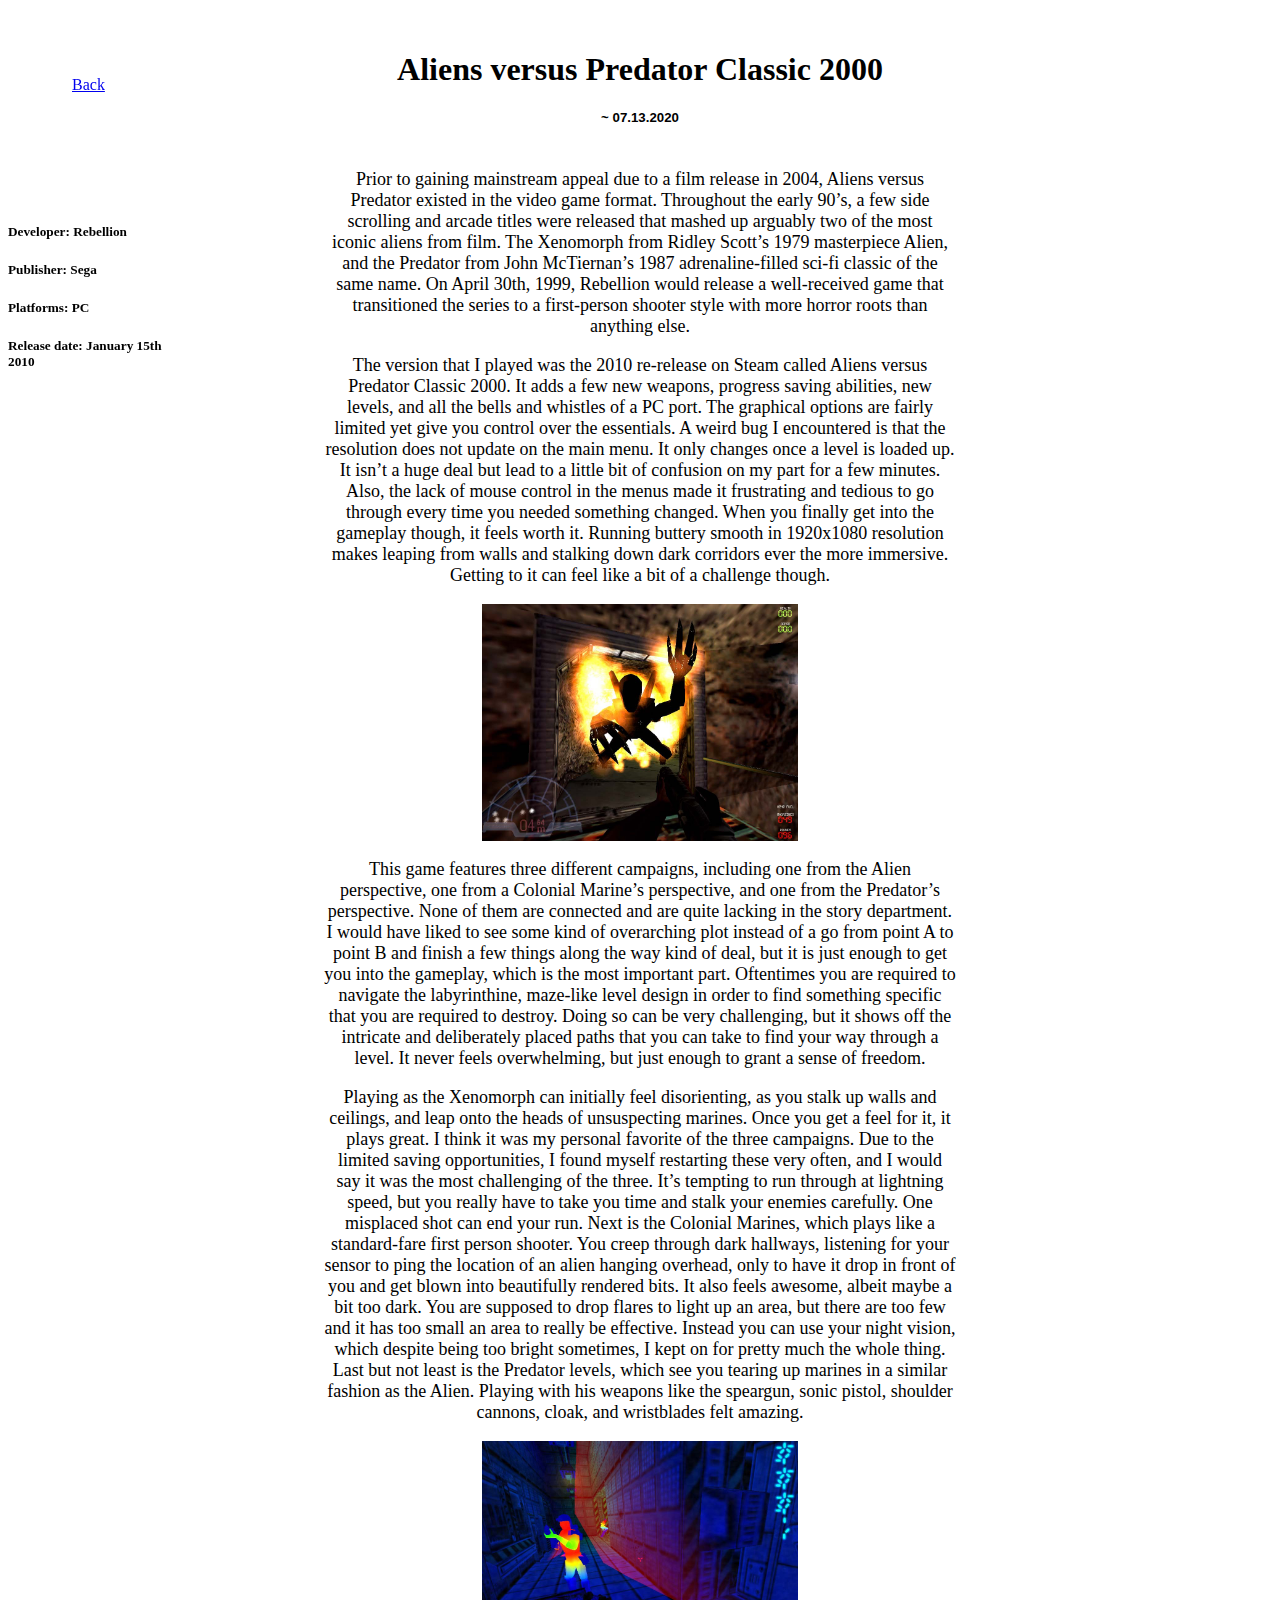
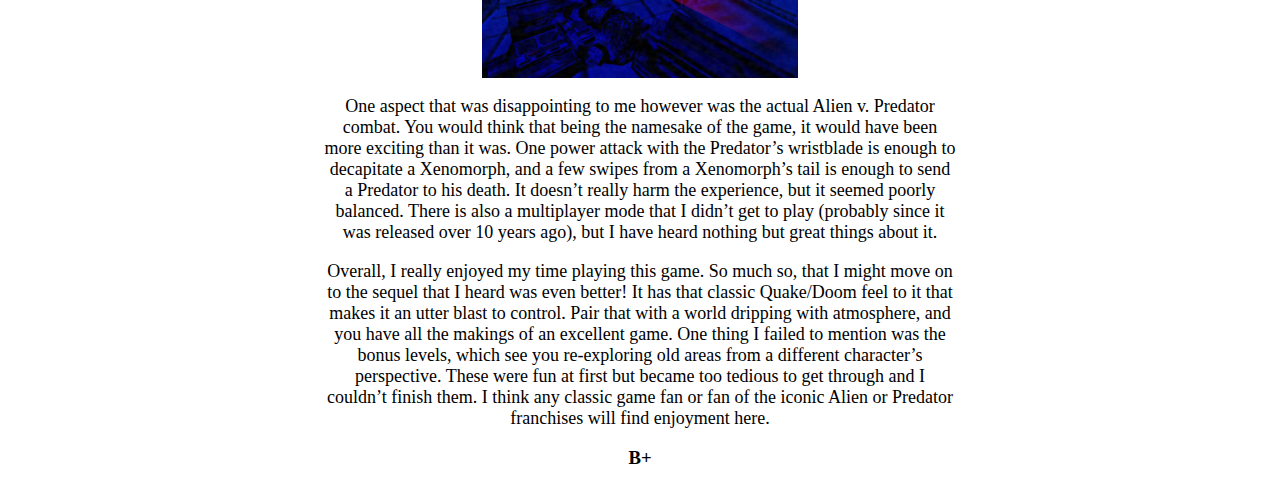
<file: avp1.html>
<html>
    <head>
        <title>Aliens versus Predator Classic 2000</title>
        <link type="text/css" rel="stylesheet" href="styles.css"/>
    </head>

   <body>

        <div style="width: 100%; height: 100px; border: 1px;border-radius: 50px;">
            <a href="index.html" class="button1" style="border-radius: 50px;margin-left: 5%;margin-top: 2%; position: fixed;">Back</a>
            <h1 style = "text-align: center; color: black; font-family: 'Trebuchet MS';margin-top: 4%;">Aliens versus Predator Classic 2000</h1>
            <h5 style="text-align: center; font-family: 'Trebuchet MS', 'Lucida Sans Unicode', 'Lucida Grande', 'Lucida Sans', Arial, sans-serif;"> ~ 07.13.2020</h5>
        </div>
       
        <div style="width: 13%; height: 500px; border:2px;float: left;margin-top: 4%; position: fixed;">
          <h5>Developer: Rebellion</h5>
          <h5>Publisher: Sega</h5>
          <h5>Platforms: PC</h5>
          <h5>Release date: January 15th 2010</h5>
        </div>



        <div style="width: 100%; text-align: center;">
                 <div style="width: 50%; display: inline-block; text-align: center;">
                    <p style="color: black; font-size: 18;">
                        Prior to gaining mainstream appeal due to a film release in 2004, Aliens versus Predator 
                        existed in the video game format. Throughout the early 90’s, a few side scrolling and arcade
                        titles were released that mashed up arguably two of the most iconic aliens from film. The
                        Xenomorph from Ridley Scott’s 1979 masterpiece Alien, and the Predator from John McTiernan’s 
                        1987 adrenaline-filled sci-fi classic of the same name. On April 30th, 1999, Rebellion would 
                        release a well-received game that transitioned the series to a first-person shooter style with 
                        more horror roots than anything else.
            </p>  
                
            <p style="color: black; font-size: 18;">
                    The version that I played was the 2010 re-release on Steam called Aliens versus Predator Classic 2000. 
                    It adds a few new weapons, progress saving abilities, new levels, and all the bells and whistles of a PC 
                    port. The graphical options are fairly limited yet give you control over the essentials. A weird bug I encountered 
                    is that the resolution does not update on the main menu. It only changes once a level is loaded up. It isn’t a huge 
                    deal but lead to a little bit of confusion on my part for a few minutes. Also, the lack of mouse control in the menus
                    made it frustrating and tedious to go through every time you needed something changed. When you finally get into the 
                    gameplay though, it feels worth it. Running buttery smooth in 1920x1080 resolution makes leaping from walls and stalking 
                    down dark corridors ever the more immersive. Getting to it can feel like a bit of a challenge though.
            </p> 
            <img src="avpsc1.jpg" style="width: 50%;">
            <p style="color: black; font-size: 18;">
                This game features three different campaigns, including one from the Alien perspective, one from a Colonial Marine’s perspective, 
                and one from the Predator’s perspective. None of them are connected and are quite lacking in the story department. I would have 
                liked to see some kind of overarching plot instead of a go from point A to point B and finish a few things along the way kind of 
                deal, but it is just enough to get you into the gameplay, which is the most important part. Oftentimes you are required to navigate the 
                labyrinthine, maze-like level design in order to find something specific that you are required to destroy. Doing so can be very challenging, 
                but it shows off the intricate and deliberately placed paths that you can take to find your way through a level. It never feels overwhelming, 
                but just enough to grant a sense of freedom. 
            </p> 
            
            <p style="color: black; font-size: 18;">
                Playing as the Xenomorph can initially feel disorienting, as you stalk up walls and ceilings, and leap onto the heads of unsuspecting marines. 
                Once you get a feel for it, it plays great. I think it was my personal favorite of the three campaigns. Due to the limited saving opportunities, 
                I found myself restarting these very often, and I would say it was the most challenging of the three. It’s tempting to run through at lightning speed, 
                but you really have to take you time and stalk your enemies carefully. One misplaced shot can end your run. Next is the Colonial Marines, which plays like 
                a standard-fare first person shooter. You creep through dark hallways, listening for your sensor to ping the location of an alien hanging overhead, only to have 
                it drop in front of you and get blown into beautifully rendered bits. It also feels awesome, albeit maybe a bit too dark. You are supposed to drop flares to light 
                up an area, but there are too few and it has too small an area to really be effective. Instead you can use your night vision, which despite being too bright sometimes, 
                I kept on for pretty much the whole thing. Last but not least is the Predator levels, which see you tearing up marines in a similar fashion as the Alien. Playing with his weapons 
                like the speargun, sonic pistol, shoulder cannons, cloak, and wristblades felt amazing. 
            </p> 
            <img src="avpsc2.jpg" style="width: 50%;">
            <p style="color: black; font-size: 18;">
                One aspect that was disappointing to me however was the actual Alien v. Predator combat. You would think that being the namesake of the game, it would have been more exciting than 
                it was. One power attack with the Predator’s wristblade is enough to decapitate a Xenomorph, and a few swipes from a Xenomorph’s tail is enough to send a Predator to his death. 
                It doesn’t really harm the experience, but it seemed poorly balanced. There is also a multiplayer mode that I didn’t get to play (probably since it was released over 10 years ago), 
                but I have heard nothing but great things about it.
            </p> 

            <p style="color: black; font-size: 18;">
                Overall, I really enjoyed my time playing this game. So much so, that I might move on to the sequel that I heard was even better! It has that classic Quake/Doom feel to it that makes it an 
                utter blast to control. Pair that with a world dripping with atmosphere, and you have all the makings of an excellent game. One thing I failed to mention was the bonus levels, which see you 
                re-exploring old areas from a different character’s perspective. These were fun at first but became too tedious to get through and I couldn’t finish them. I think any classic game fan or fan 
                of the iconic Alien or Predator franchises will find enjoyment here.
            </p> 
            <h3>B+</h3>
                  
                </div>        
        </div>
                 
    </body>





</html>
</file>
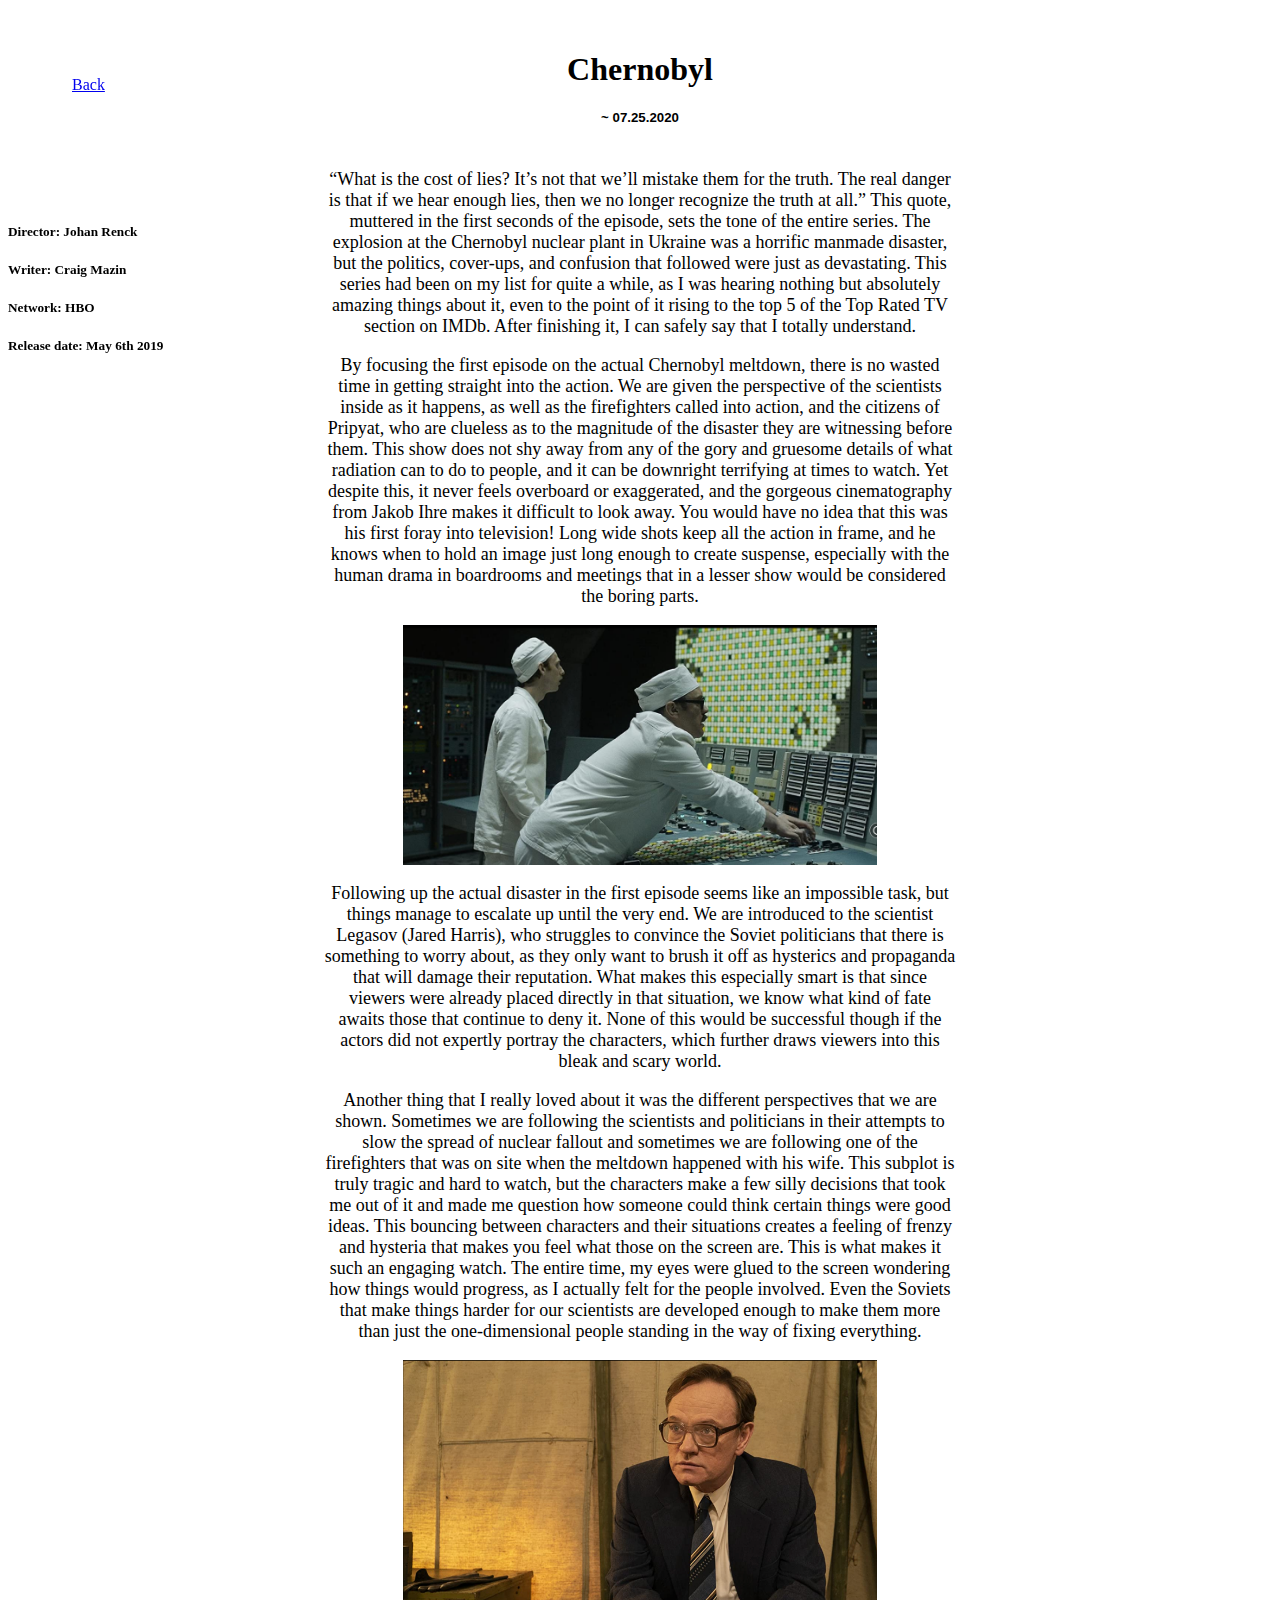
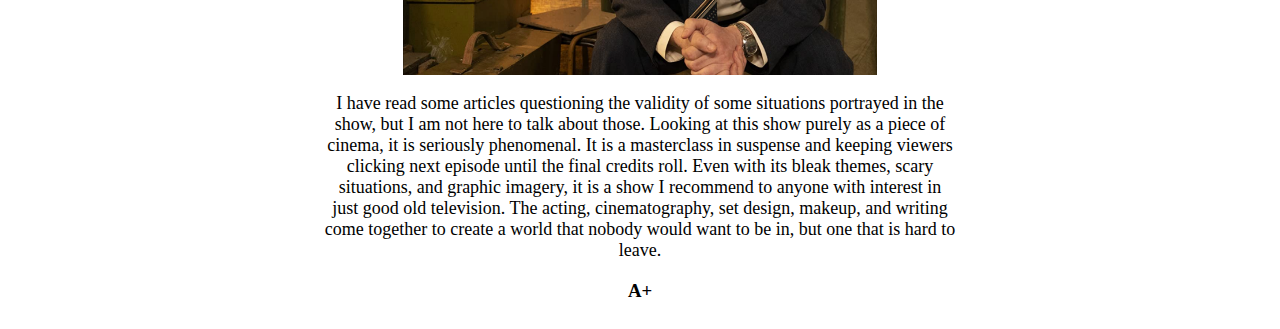
<file: chernobylreview.html>
<html>
    <head>
        <title>Chernobyl TV Series Review</title>
        <link type="text/css" rel="stylesheet" href="styles.css"/>
    </head>

   <body>

        <div style="width: 100%; height: 100px; border: 1px;border-radius: 50px;">
            <a href="index.html" class="button1" style="border-radius: 50px;margin-left: 5%;margin-top: 2%; position: fixed;">Back</a>
            <h1 style = "text-align: center; color: black; font-family: 'Trebuchet MS';margin-top: 4%;">Chernobyl</h1>
            <h5 style="text-align: center; font-family: 'Trebuchet MS', 'Lucida Sans Unicode', 'Lucida Grande', 'Lucida Sans', Arial, sans-serif;"> ~ 07.25.2020</h5>
        </div>
       
        <div style="width: 13%; height: 500px; border:2px;float: left;margin-top: 4%; position: fixed;">
          <h5>Director: Johan Renck</h5>
          <h5>Writer: Craig Mazin</h5>
          <h5>Network: HBO</h5>
          <h5>Release date: May 6th 2019</h5>
        </div>



        <div style="width: 100%; text-align: center;">
                 <div style="width: 50%; display: inline-block; text-align: center;">
                    <p style="color: black; font-size: 18;">
                        “What is the cost of lies? It’s not that we’ll mistake them for the truth. The real danger is that if 
                        we hear enough lies, then we no longer recognize the truth at all.” This quote, muttered in the first seconds 
                        of the episode, sets the tone of the entire series. The explosion at the Chernobyl nuclear plant in Ukraine was 
                        a horrific manmade disaster, but the politics, cover-ups, and confusion that followed were just as devastating. 
                        This series had been on my list for quite a while, as I was hearing nothing but absolutely amazing things about it, 
                        even to the point of it rising to the top 5 of the Top Rated TV section on IMDb. After finishing it, I can safely say 
                        that I totally understand.
            </p>  
                
            <p style="color: black; font-size: 18;">
                By focusing the first episode on the actual Chernobyl meltdown, there is no wasted time in getting straight into the action. 
                We are given the perspective of the scientists inside as it happens, as well as the firefighters called into action, and the citizens of Pripyat, 
                who are clueless as to the magnitude of the disaster they are witnessing before them. This show does not shy away from any of the gory and gruesome details of what 
                radiation can to do to people, and it can be downright terrifying at times to watch. Yet despite this, it never feels overboard or exaggerated, and the gorgeous cinematography from 
                Jakob Ihre makes it difficult to look away. You would have no idea that this was his first foray into television! Long wide shots keep all the action in frame, and he knows when to hold an 
                image just long enough to create suspense, especially with the human drama in boardrooms and meetings that in a lesser show would be considered the boring parts.
            </p> 
            <img src="chernobylsc2.png" style="width: 75%;">
            <p style="color: black; font-size: 18;">
                Following up the actual disaster in the first episode seems like an impossible task, but things manage to escalate up until the very end. We are introduced to the scientist Legasov 
                (Jared Harris), who struggles to convince the Soviet politicians that there is something to worry about, as they only want to brush it off as hysterics and propaganda that will damage their reputation. 
                What makes this especially smart is that since viewers were already placed directly in that situation, we know what kind of fate awaits those that continue to deny it.  None of this would be successful though if the actors 
                did not expertly portray the characters, which further draws viewers into this bleak and scary world. 
            </p> 
            
            <p style="color: black; font-size: 18;">
                Another thing that I really loved about it was the different perspectives that we are shown. Sometimes we are following the scientists and politicians in their attempts to slow the spread of nuclear fallout and sometimes we are following 
                one of the firefighters that was on site when the meltdown happened with his wife. This subplot is truly tragic and hard to watch, but the characters make a few silly decisions that took me out of it and made me question how someone could think 
                certain things were good ideas. This bouncing between characters and their situations creates a feeling of frenzy and hysteria that makes you feel what those on the screen are. This is what makes it such an engaging watch. The entire time, my eyes were glued 
                to the screen wondering how things would progress, as I actually felt for the people involved. Even the Soviets that make things harder for our scientists are developed enough to make them more than just the one-dimensional people standing in the way of fixing everything.
            </p> 
            <img src="chernobylsc1.png" style="width: 75%;">
            <p style="color: black; font-size: 18;">
                I have read some articles questioning the validity of some situations portrayed in the show, but I am not here to talk about those. Looking at this show purely as a piece of cinema, it is seriously phenomenal. It is a masterclass in suspense and keeping viewers 
                clicking next episode until the final credits roll. Even with its bleak themes, scary situations, and graphic imagery, it is a show I recommend to anyone with interest in just good old television. The acting, cinematography, set design, makeup, and writing come together to 
                create a world that nobody would want to be in, but one that is hard to leave.  
            </p> 

            <h3>A+</h3>
                  
                </div>        
        </div>
                 
    </body>





</html>
</file>
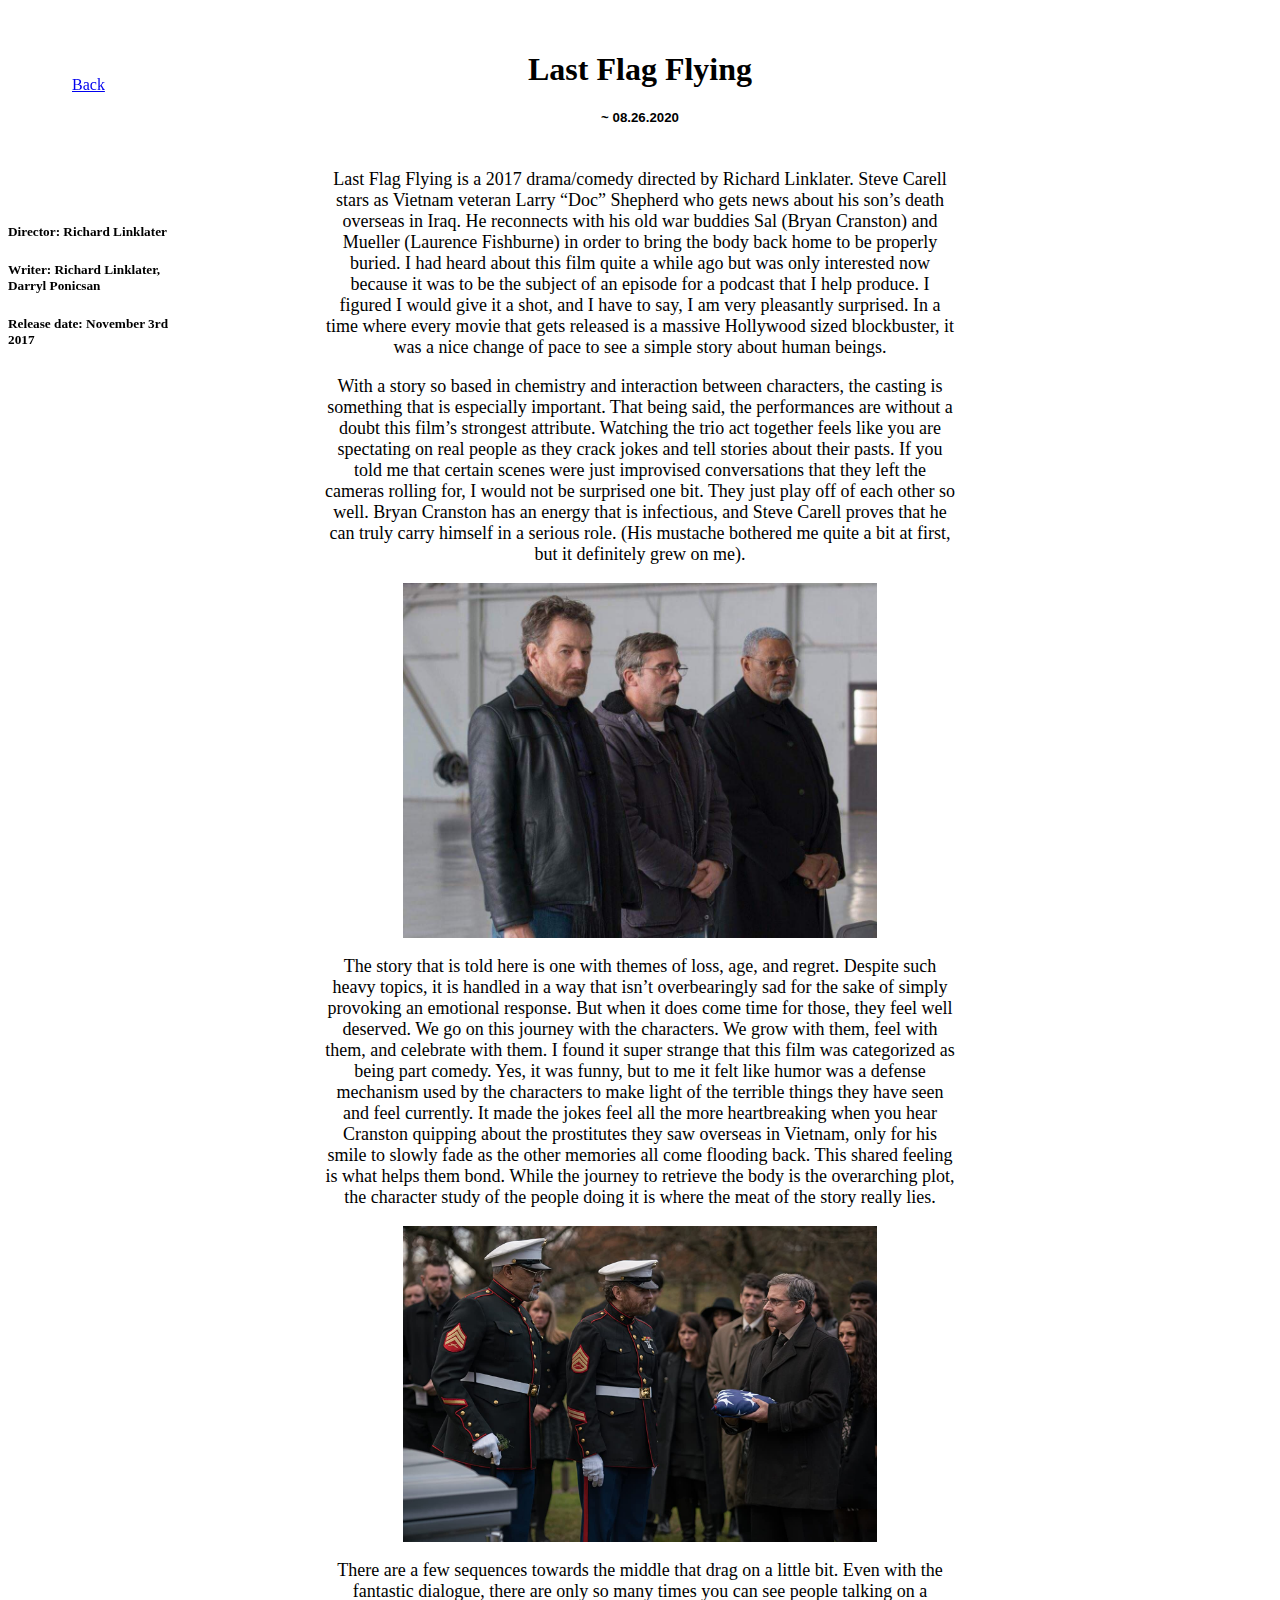
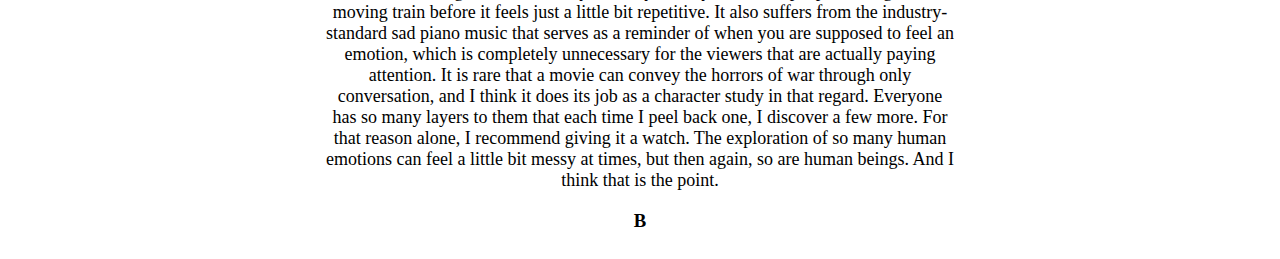
<file: lastflagflying.html>
<html>
    <head>
        <title>Last Flag Flying Review</title>
        <link type="text/css" rel="stylesheet" href="styles.css"/>
    </head>

   <body>

        <div style="width: 100%; height: 100px; border: 1px;border-radius: 50px;">
            <a href="index.html" class="button1" style="border-radius: 50px;margin-left: 5%;margin-top: 2%; position: fixed;">Back</a>
            <h1 style = "text-align: center; color: black; font-family: 'Trebuchet MS';margin-top: 4%;">Last Flag Flying</h1>
            <h5 style="text-align: center; font-family: 'Trebuchet MS', 'Lucida Sans Unicode', 'Lucida Grande', 'Lucida Sans', Arial, sans-serif;"> ~ 08.26.2020</h5>
        </div>
       
        <div style="width: 13%; height: 500px; border:2px;float: left;margin-top: 4%; position: fixed;">
          <h5>Director: Richard Linklater</h5>
          <h5>Writer: Richard Linklater, Darryl Ponicsan</h5>
          <h5>Release date: November 3rd 2017</h5>
        </div>



        <div style="width: 100%; text-align: center;">
                 <div style="width: 50%; display: inline-block; text-align: center;">
                    <p style="color: black; font-size: 18;">
                        Last Flag Flying is a 2017 drama/comedy directed by Richard Linklater. Steve Carell stars as Vietnam veteran Larry “Doc” Shepherd who gets news about his son’s death overseas in Iraq. 
                        He reconnects with his old war buddies Sal (Bryan Cranston) and Mueller (Laurence Fishburne) in order to bring the body back home to be properly buried. I had heard about this film quite a
                        while ago but was only interested now because it was to be the subject of an episode for a podcast that I help produce. I figured I would give it a shot, and I have to say, I am very pleasantly 
                        surprised. In a time where every movie that gets released is a massive Hollywood sized blockbuster, it was a nice change of pace to see a simple story about human beings. 
            </p>  
                
            <p style="color: black; font-size: 18;">
                With a story so based in chemistry and interaction between characters, the casting is something that is especially important. That being said, the performances are without a doubt this film’s strongest attribute. 
                Watching the trio act together feels like you are spectating on real people as they crack jokes and tell stories about their pasts. If you told me that certain scenes were just improvised conversations that they left the cameras rolling for, 
                I would not be surprised one bit. They just play off of each other so well. Bryan Cranston has an energy that is infectious, and Steve Carell proves that he can truly carry himself in a serious role. (His mustache bothered me quite a bit at first, but it definitely grew on me).
            </p> 
            <img src="lff1.jpg" style="width: 75%;">
            <p style="color: black; font-size: 18;">
                The story that is told here is one with themes of loss, age, and regret. Despite such heavy topics, it is handled in a way that isn’t overbearingly sad for the sake of simply provoking an emotional response. But when it does come time for those, they feel well deserved. We go on this journey with the characters. 
                We grow with them, feel with them, and celebrate with them. I found it super strange that this film was categorized as being part comedy. Yes, it was funny, but to me it felt like humor was a defense mechanism used by the characters to make light of the terrible things they have seen and feel currently. 
                It made the jokes feel all the more heartbreaking when you hear Cranston quipping about the prostitutes they saw overseas in Vietnam, only for his smile to slowly fade as the other memories all come flooding back. This shared feeling is what helps them bond. While the journey to retrieve the body is the overarching plot, 
                the character study of the people doing it is where the meat of the story really lies.
            </p> 
            <img src="lff2.jpg" style="width: 75%;">
            <p style="color: black; font-size: 18;">
                There are a few sequences towards the middle that drag on a little bit. Even with the fantastic dialogue, there are only so many times you can see people talking on a moving train before it feels just a little bit repetitive. It also suffers from the industry-standard sad piano music that serves as a reminder of when you are supposed to 
                feel an emotion, which is completely unnecessary for the viewers that are actually paying attention. It is rare that a movie can convey the horrors of war through only conversation, and I think it does its job as a character study in that regard. Everyone has so many layers to them that each time I peel back one, I discover a few more. 
                For that reason alone, I recommend giving it a watch. The exploration of so many human emotions can feel a little bit messy at times, but then again, so are human beings. And I think that is the point. 
            </p> 
            


            <h3>B</h3>
                  
                </div>        
        </div>
                 
    </body>





</html>
</file>
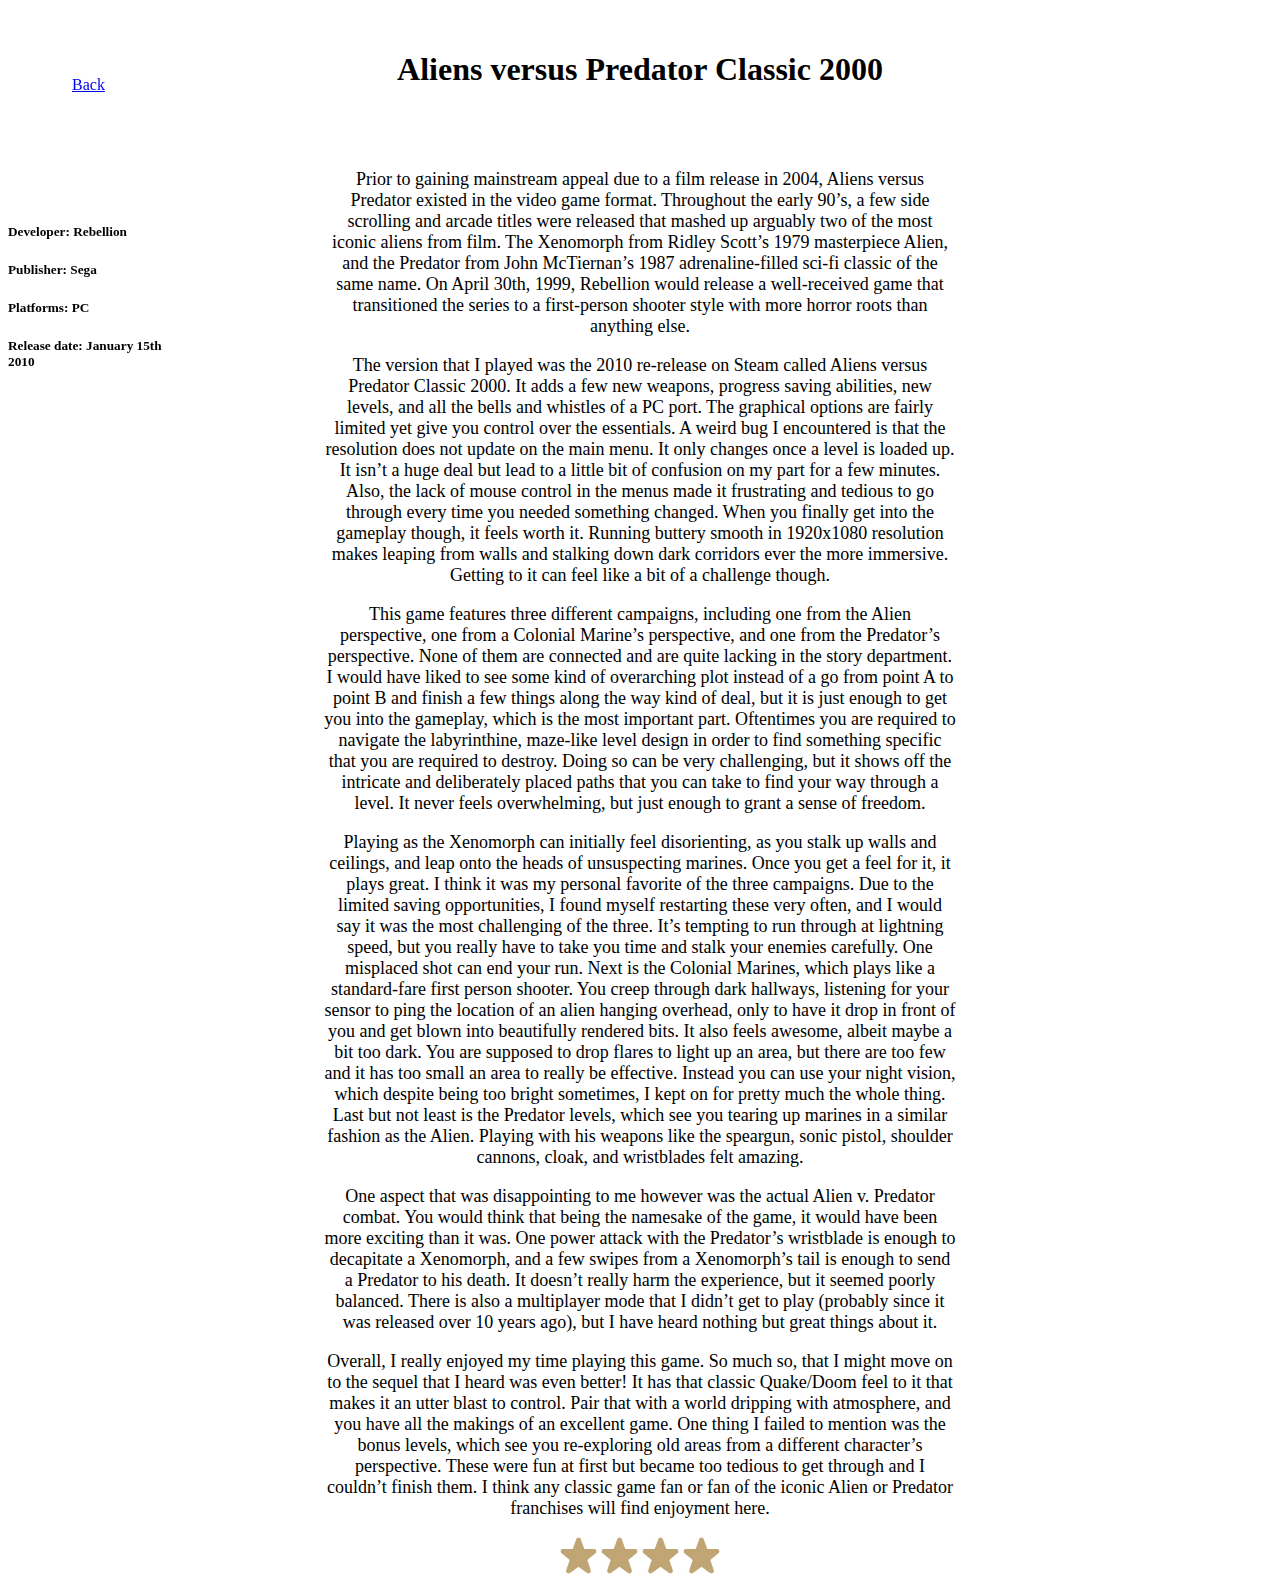
<file: testreviewpage.html>
<html>
    <head>
        <title>Aliens versus Predator Classic 2000</title>
        <link type="text/css" rel="stylesheet" href="styles.css"/>
    </head>

   <body>

        <div style="width: 100%; height: 100px; border: 1px;border-radius: 50px;">
            <a href="index.html" class="button1" style="border-radius: 50px;margin-left: 5%;margin-top: 2%; position: fixed;">Back</a>
            <h1 style = "text-align: center; color: black; font-family: 'Trebuchet MS';margin-top: 4%;">Aliens versus Predator Classic 2000</h1>
        </div>
       
        <div style="width: 13%; height: 500px; border:2px;float: left;margin-top: 4%; position: fixed;">
          <h5>Developer: Rebellion</h5>
          <h5>Publisher: Sega</h5>
          <h5>Platforms: PC</h5>
          <h5>Release date: January 15th 2010</h5>
        </div>



        <div style="width: 100%; text-align: center;">
                 <div style="width: 50%; display: inline-block; text-align: center;">
                    <p style="color: black; font-size: 18;">
                        Prior to gaining mainstream appeal due to a film release in 2004, Aliens versus Predator 
                        existed in the video game format. Throughout the early 90’s, a few side scrolling and arcade
                        titles were released that mashed up arguably two of the most iconic aliens from film. The
                        Xenomorph from Ridley Scott’s 1979 masterpiece Alien, and the Predator from John McTiernan’s 
                        1987 adrenaline-filled sci-fi classic of the same name. On April 30th, 1999, Rebellion would 
                        release a well-received game that transitioned the series to a first-person shooter style with 
                        more horror roots than anything else.
            </p>  
                
            <p style="color: black; font-size: 18;">
                    The version that I played was the 2010 re-release on Steam called Aliens versus Predator Classic 2000. 
                    It adds a few new weapons, progress saving abilities, new levels, and all the bells and whistles of a PC 
                    port. The graphical options are fairly limited yet give you control over the essentials. A weird bug I encountered 
                    is that the resolution does not update on the main menu. It only changes once a level is loaded up. It isn’t a huge 
                    deal but lead to a little bit of confusion on my part for a few minutes. Also, the lack of mouse control in the menus
                    made it frustrating and tedious to go through every time you needed something changed. When you finally get into the 
                    gameplay though, it feels worth it. Running buttery smooth in 1920x1080 resolution makes leaping from walls and stalking 
                    down dark corridors ever the more immersive. Getting to it can feel like a bit of a challenge though.
            </p> 

            <p style="color: black; font-size: 18;">
                This game features three different campaigns, including one from the Alien perspective, one from a Colonial Marine’s perspective, 
                and one from the Predator’s perspective. None of them are connected and are quite lacking in the story department. I would have 
                liked to see some kind of overarching plot instead of a go from point A to point B and finish a few things along the way kind of 
                deal, but it is just enough to get you into the gameplay, which is the most important part. Oftentimes you are required to navigate the 
                labyrinthine, maze-like level design in order to find something specific that you are required to destroy. Doing so can be very challenging, 
                but it shows off the intricate and deliberately placed paths that you can take to find your way through a level. It never feels overwhelming, 
                but just enough to grant a sense of freedom. 
            </p> 
            
            <p style="color: black; font-size: 18;">
                Playing as the Xenomorph can initially feel disorienting, as you stalk up walls and ceilings, and leap onto the heads of unsuspecting marines. 
                Once you get a feel for it, it plays great. I think it was my personal favorite of the three campaigns. Due to the limited saving opportunities, 
                I found myself restarting these very often, and I would say it was the most challenging of the three. It’s tempting to run through at lightning speed, 
                but you really have to take you time and stalk your enemies carefully. One misplaced shot can end your run. Next is the Colonial Marines, which plays like 
                a standard-fare first person shooter. You creep through dark hallways, listening for your sensor to ping the location of an alien hanging overhead, only to have 
                it drop in front of you and get blown into beautifully rendered bits. It also feels awesome, albeit maybe a bit too dark. You are supposed to drop flares to light 
                up an area, but there are too few and it has too small an area to really be effective. Instead you can use your night vision, which despite being too bright sometimes, 
                I kept on for pretty much the whole thing. Last but not least is the Predator levels, which see you tearing up marines in a similar fashion as the Alien. Playing with his weapons 
                like the speargun, sonic pistol, shoulder cannons, cloak, and wristblades felt amazing. 
            </p> 

            <p style="color: black; font-size: 18;">
                One aspect that was disappointing to me however was the actual Alien v. Predator combat. You would think that being the namesake of the game, it would have been more exciting than 
                it was. One power attack with the Predator’s wristblade is enough to decapitate a Xenomorph, and a few swipes from a Xenomorph’s tail is enough to send a Predator to his death. 
                It doesn’t really harm the experience, but it seemed poorly balanced. There is also a multiplayer mode that I didn’t get to play (probably since it was released over 10 years ago), 
                but I have heard nothing but great things about it.
            </p> 

            <p style="color: black; font-size: 18;">
                Overall, I really enjoyed my time playing this game. So much so, that I might move on to the sequel that I heard was even better! It has that classic Quake/Doom feel to it that makes it an 
                utter blast to control. Pair that with a world dripping with atmosphere, and you have all the makings of an excellent game. One thing I failed to mention was the bonus levels, which see you 
                re-exploring old areas from a different character’s perspective. These were fun at first but became too tedious to get through and I couldn’t finish them. I think any classic game fan or fan 
                of the iconic Alien or Predator franchises will find enjoyment here.
            </p> 
            <img src="onestar.jpg">
            <img src="onestar.jpg">
            <img src="onestar.jpg">
            <img src="onestar.jpg">  
                  
                </div>        
        </div>
                 
    </body>





</html>
</file>
<file: styles.css>
#bodyone{
    margin: 0px;
    background-image: url("movieback.jpg");
    width: 100vw;
    height: 100vh;
}

#bodytwo{
    background-repeat: none;
    margin: 0px;
    overflow-x: hidden;
    background-color: whitesmoke;
    background-position: center;
    background-size: 100%;
}

#bodythree{
    background-repeat: none;
    margin: 0px;
    overflow-x: hidden;
    background-image: url("skyrimback.jpg");
    background-position: center;
    background-size: 150%;
}

#bodyfour{
    background-repeat: none;
    margin: 0px;
    overflow-x: hidden;
    background-image: url("falloutterminal.jpg");
    background-position: center;
    background-size: 150%;
}

#bodyfive{
    background-repeat: none;
    margin: 0px;
    overflow-x: hidden;
    background-image: url("falloutterminal.jpg");
    background-position: center;
    background-size: 150%;
}
.navbar #title-text{
    text-indent: 5px;
}

.container{
    height: 160vh;
    width: 100%;
    padding: 10px 0px;
    text-align: center;
    
}


.navbar{
    width: 100vw;
    max-width: 100%;
    height: 240px;
    background:rgb(7, 7, 7);
    background-size: 300% 100%;
    overflow: hidden;
    padding: 5px 5px;
    border-bottom: 1px solid rgb(48, 48, 48);
    background-image: url('WebsiteHeader.jpg');
    background-size: auto;
    
}

.sec-nav{
    background: rgb(20, 20, 20);
    width: 100%;
    overflow: hidden;
    padding: 5px 5px;
    top:0;
    bottom: 0;
    text-align: center;
    box-shadow: 3px 3px 7px rgb(20, 20, 20);

}

.sec-nav a{
    font-family: 'Lexend Deca', sans-serif;
    font-size: 20px;
    color:white;
    text-align: center;
    padding: 20px 22px;
    text-decoration: none;
    
}

.reviewtype{
    font-family: 'Lexend Deca', sans-serif;
    font-size: 20px;
    color:white;
    text-align: center;
    padding: 20px 22px;
    text-decoration: none;
    
}

.reviewtype:hover{
    color: rgb(255, 77, 174);
    cursor: pointer;
}

.sec-nav a:hover{
    color: rgb(255, 77, 174);
    cursor: pointer;
}


.welcome{
    width: 65%;
    height: 500px;
    margin: 0 auto;
    color: black;
    text-align: center;
    font-family: 'Lexend Deca', sans-serif;
    padding: 0px 30px;
    border-radius: 20px;
}


hr{
    display: inline-block;
    height: 3px;
    width: 100%;
    border: 1px solid black;
    background-color: black;
}

.bodyDiv{
    border: 1px solid black;
    width: 100%;
    height: 100%;
    text-align: center;
}

@keyframes navbarGradient {
	0% {
		background-position: 0% 0%;
	}
	25% {
		background-position: 50% 50%;
	}
	50% {
		background-position: 100% 100%;
    }
    75%{
        background-position: 50% 50%;
    }
    100%{
        background-position: 0% 0%;
    }
}


.navbar a{ 
    float: left;
    font-size: 25px;
    color:white;
    text-decoration: none;
    min-width: 150px;
    padding-top: 17px;
    padding-bottom: 40px;
    padding-left: 20px;
}

.footer {
    
    left: 0;
    bottom: 0;
    width: 100%;
    height: 100px;
    background-color: rgb(8, 8, 8);
    color: white;
    text-align: center;
    font-family: 'Lexend Deca', sans-serif;
    font-size: 15px;
    font-weight: lighter;
    background-size: 250% 100%;
    animation: navbarGradient 7s ease infinite;
    padding: 20px 5px;
    
 }


 .dmca-badge{
    position: static;
    left: 0;
    bottom: 0;
 }

 .displaygrid{
    display: inline-block;
    vertical-align: top;

 }

 .buttonBack{
    background-color: green;
    border: none;
    color: white;
    padding: 15px 15px;
    float: left;

 }

 .buttonBack:hover{
     cursor: pointer;
 }

 @font-face{
     font-family: "future";
     src: url("Outrun\ future\ Bold.otf");
 }
</file>
